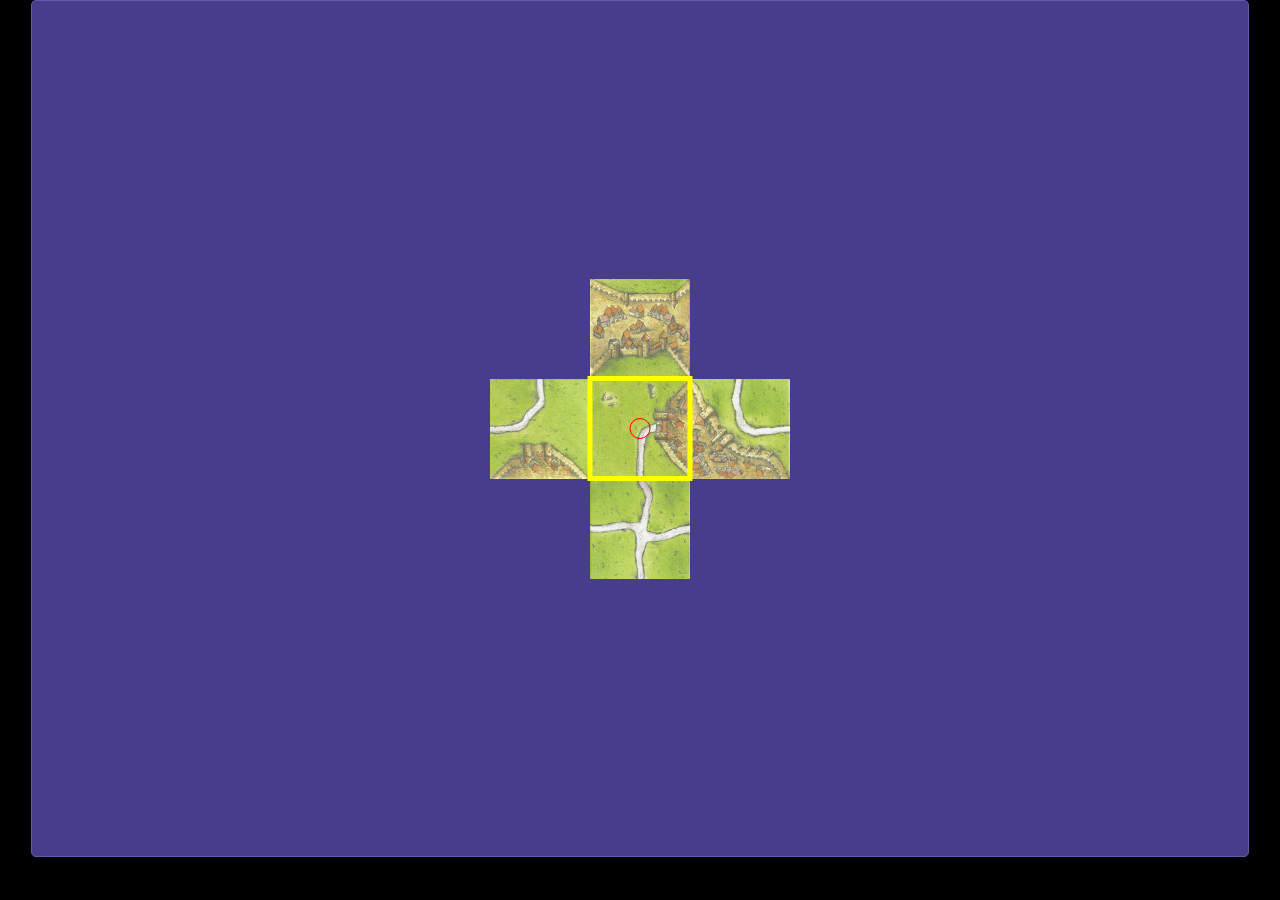
<file: index.html>
<!DOCTYPE html>
<html lang="en">
<head>
  <meta charset="UTF-8">
  <meta http-equiv="X-UA-Compatible" content="IE=edge">
  <meta name="viewport" content="width=device-width, initial-scale=1.0">

  <link rel="stylesheet" href="./style.css">
  <script src="index.js" type="module" defer></script>
  <title>Document</title>
</head>


<body>
  <header>
    <div id="loading-banner">
      <h1>Loading assets...</h1>
    </div>
  </header>

  <nav>

  </nav>


  <canvas></canvas>
  
</body>
</html>
</file>
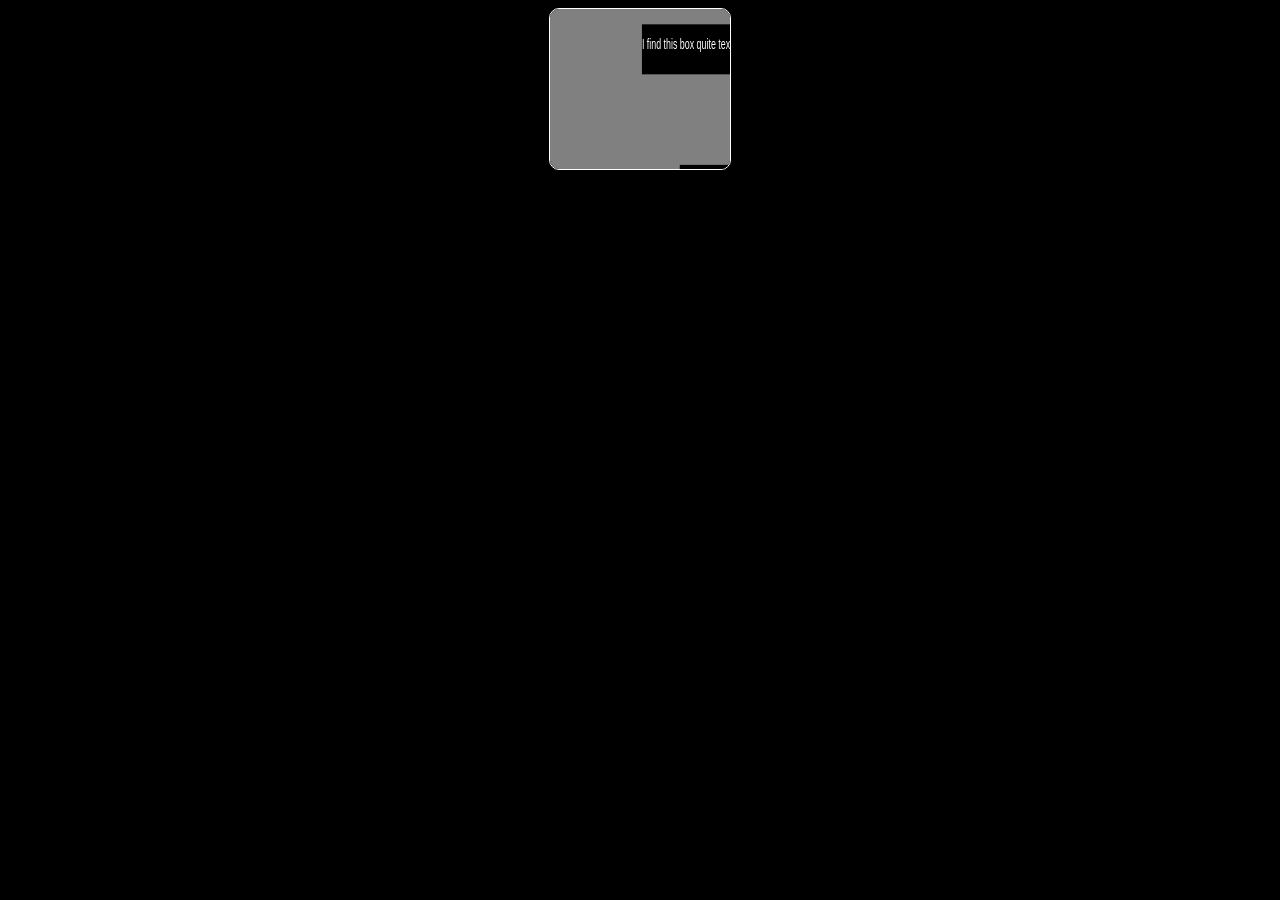
<file: example.html>
<!doctype html>
<html>
	<head>
		<meta charset="utf-8">
		<style>
			body {
				background-color: black;
			}
			
			canvas {
				position: absolute;
				margin-left: auto;
				margin-right: auto;
				left: 0;
				right: 0;
				border: solid 1px white;
				border-radius: 10px;
			}
		</style>
	</head>
	
	<body>
		<canvas id="canvas"></canvas>
		<script type="application/javascript">
			
			var imageWidth = 180;
			var imageHeight = 160;
			var canvas = null;
			var ctx = null;
			var bounds = null;
			var selectedBox = null;
			var panX = 0;
			var panY = 0;
			var mouseX = 0;
			var mouseY = 0;
			var oldMouseX = 0;
			var oldMouseY = 0;
			var mouseHeld = false;
			var boxArray = [];
			
			function DraggableBox(x,y,width,height,text) {
				this.x = x;
				this.y = y;
				this.width = width;
				this.height = height;
				this.text = text;
				this.isSelected = false;
			}
			
			DraggableBox.prototype.isCollidingWidthPoint = function(x,y) {
				return (x > this.x && x < this.x + this.width)
					&& (y > this.y && y < this.y + this.height);
			}
			
			DraggableBox.prototype.drag = function(newX,newY) {
				this.x = newX - this.width * 0.5;
				this.y = newY - this.height * 0.5;
			}
			
			DraggableBox.prototype.draw = function() {
				if (this.isSelected) {
					ctx.fillStyle = "darkcyan";
					ctx.fillRect(
						this.x - panX,
						this.y - panY,
						this.width,
						this.height
					);
					ctx.fillStyle = "black";
				} else {			
					ctx.fillRect(
						this.x - panX,
						this.y - panY,
						this.width,
						this.height
					);
				}
				
				ctx.fillStyle = "white";
				ctx.fillText(
					this.text,
					this.x + this.width * 0.5 - panX,
					this.y + this.height * 0.5 - panY,
					this.width
				);
				ctx.fillStyle = "black";
			}
			
			window.onmousedown = function(e) {
				mouseHeld = true;
			
				if (!selectedBox) {
					for (var i = boxArray.length - 1; i > -1; --i) {
						if (boxArray[i].isCollidingWidthPoint(mouseX + panX,mouseY + panY)) {
							selectedBox = boxArray[i];
							selectedBox.isSelected = true;
							requestAnimationFrame(draw);
							return;
						}
					}
				}
			}
			
			window.onmousemove = function(e) {
				mouseX = e.clientX - bounds.left;
				mouseY = e.clientY - bounds.top;
				
				if (mouseHeld) {
					if (!selectedBox) {
						panX += oldMouseX - mouseX;
						panY += oldMouseY - mouseY;
					} else {
						selectedBox.x = mouseX - selectedBox.width * 0.5 + panX;
						selectedBox.y = mouseY - selectedBox.height * 0.5 + panY;
					}
				}
				
				oldMouseX = mouseX;
				oldMouseY = mouseY;
				
				requestAnimationFrame(draw);
			}
			
			window.onmouseup = function(e) {
				mouseHeld = false;
				
				if (selectedBox) {
					selectedBox.isSelected = false;
					selectedBox = null;
					requestAnimationFrame(draw);
				}
			}
			
			function draw() {
				ctx.fillStyle = "gray";
				ctx.fillRect(0,0,imageWidth,imageHeight);
				
				var box = null;
				var xMin = 0;
				var xMax = 0;
				var yMin = 0;
				var yMax = 0;
				
				ctx.fillStyle = "black";
				
				for (var i = 0; i < boxArray.length; ++i) {
					box = boxArray[i];
					
					xMin = box.x - panX;
					xMax = box.x + box.width - panX;
					yMin = box.y - panY;
					yMax = box.y + box.height - panY;
					
					if (xMax > 0 && xMin < imageWidth && yMax > 0 && yMin < imageHeight) {
						box.draw();
					}
				}
			}
			
			window.onload = function() {
				canvas = document.getElementById("canvas");
				canvas.width = imageWidth;
				canvas.height = imageHeight;
				
				bounds = canvas.getBoundingClientRect();
				ctx = canvas.getContext("2d");
				ctx.textAlign = "center";
				ctx.font = "15px Arial"
				
				boxArray.push(new DraggableBox(Math.random() * 320,Math.random() * 240,100,25,"This is a draggable text box"));
				boxArray.push(new DraggableBox(Math.random() * 320,Math.random() * 240,100,50,"Another text box"));
				boxArray.push(new DraggableBox(Math.random() * 320,Math.random() * 240,100,50,"Text in a box"));
				boxArray.push(new DraggableBox(Math.random() * 320,Math.random() * 240,100,50,"I find this box quite texing"));
				boxArray.push(new DraggableBox(Math.random() * 320,Math.random() * 240,150,50,"You weren't supposed to find this box"));
				requestAnimationFrame(draw);
			}
			
			window.onunload = function() {
				canvas = null;
				ctx = null;
				bounds = null;
				selectedBox = null;
				boxArray = null;
			}
			
		</script>
	</body>
</html>
</file>
<file: style.css>
@keyframes loading-text {
  from {
    background-color: red;
    font-size: 10em;
  }
  to {
    background-color: yellow;
    font-size: 5em;
  }
}



* {
  margin: 0;
  padding: 0;
  box-sizing: border-box;
}

body {
  background-color: black;
  display: flex;
  flex-flow: column nowrap;
}

nav {
  position: absolute;
  background: red;
}

canvas {
  background-color: rgb(72, 61, 139);
  margin: auto;
  /* left: 0;
  right: 0;
  top: 0;
  bottom: 0; */
  border: solid 1px rgb(99, 89, 169);
  border-radius: 5px;
}

#loading-banner {
  background-color: rgb(55, 0, 255);
  width: 80%;
  height: 20em;
  margin: auto;
  display: flex;
  flex-flow: column nowrap;
}
#loading-banner > h1 {
  text-align: center;
  margin-top: auto;
  margin-bottom: auto;
  animation-name: loading-text;
  animation-duration: 3s;
  animation-iteration-count: infinite;
  animation-direction: alternate;
}
</file>
